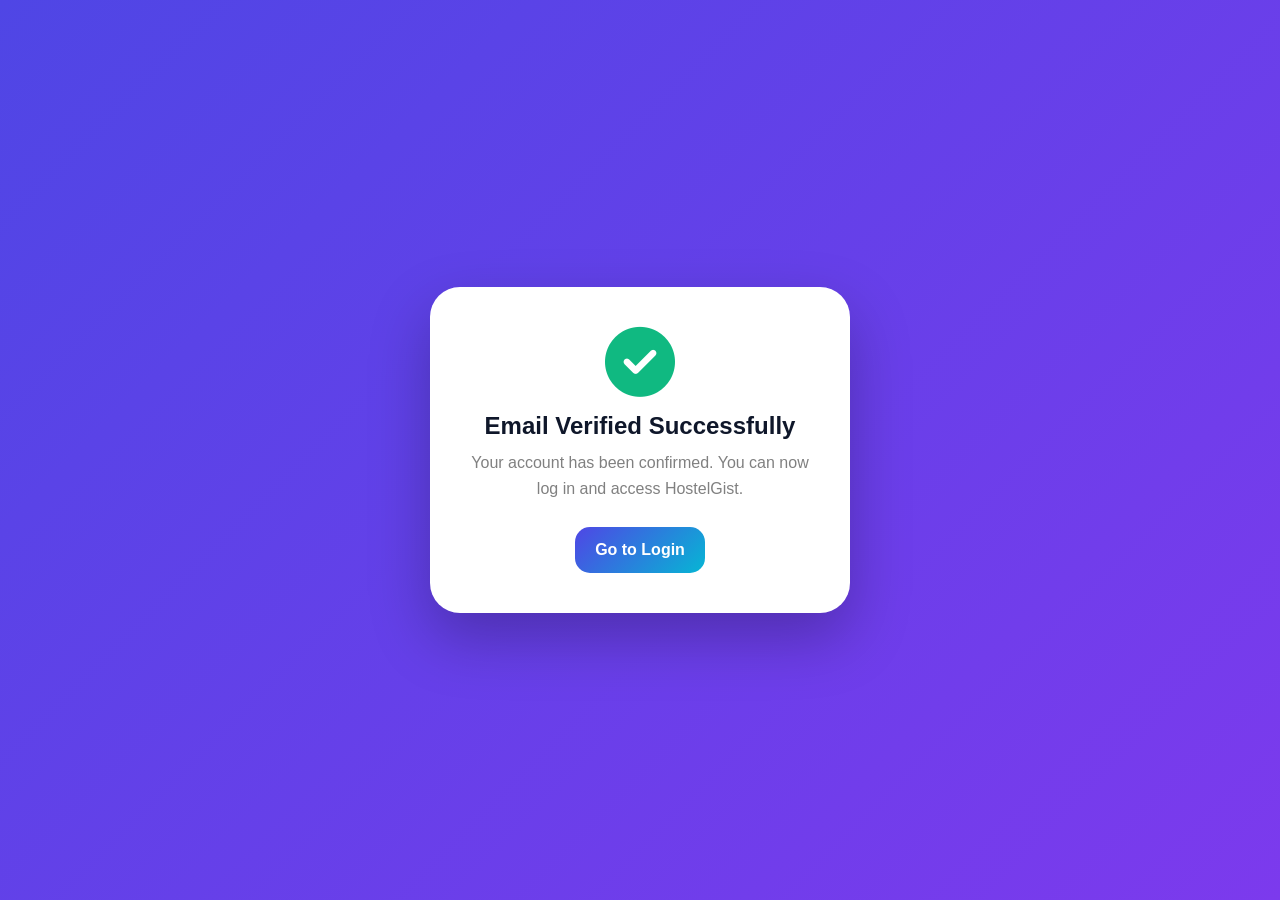
<file: email-confirm-success.html>
<!DOCTYPE html>
<html lang="en">
<head>
  <meta charset="UTF-8" />
  <meta name="viewport" content="width=device-width, initial-scale=1.0"/>
  <title>Email Verified - HostelGist</title>

  <link rel="stylesheet" href="css/style.css"/>
  <link rel="stylesheet" href="https://cdnjs.cloudflare.com/ajax/libs/font-awesome/6.5.0/css/all.min.css"/>

  <style>
    body {
      display:flex;
      align-items:center;
      justify-content:center;
      min-height:100vh;
      background: linear-gradient(135deg,#4f46e5,#7c3aed);
    }

    .success-card {
      background:white;
      padding:40px;
      border-radius:30px;
      text-align:center;
      max-width:420px;
      width:90%;
      box-shadow:0 25px 60px rgba(0,0,0,0.25);
      animation: pop 0.4s ease;
    }

    @keyframes pop {
      from { transform: scale(0.8); opacity:0; }
      to { transform: scale(1); opacity:1; }
    }

    .success-icon {
      font-size:70px;
      color:#10b981;
      margin-bottom:15px;
    }

    h1 {
      margin-bottom:10px;
      font-size:24px;
    }

    p {
      color:gray;
      margin-bottom:25px;
      line-height:1.6;
    }

    .btn {
      display:inline-block;
      padding:14px 20px;
      background:linear-gradient(135deg,#4f46e5,#06b6d4);
      color:white;
      border-radius:15px;
      text-decoration:none;
      font-weight:700;
    }
  </style>
</head>

<body>

  <div class="success-card">

    <i class="fa fa-circle-check success-icon"></i>

    <h1>Email Verified Successfully</h1>

    <p>
      Your account has been confirmed.
      You can now log in and access HostelGist.
    </p>

    <a href="login.html" class="btn">
      Go to Login
    </a>

  </div>

</body>
</html>
</file>
<file: css/style.css>
/* =========================
GLOBAL
========================= */

*{
  margin:0;
  padding:0;
  box-sizing:border-box;
  font-family:'Segoe UI',sans-serif;
}

html{
  scroll-behavior:smooth;
}

:root{

  --brand:#6366f1;
  --brand-dark:#4338ca;
  --accent:#06b6d4;
  --pink:#ec4899;
  --orange:#f59e0b;
  --green:#10b981;
  --danger:#ef4444;

  --bg:#f3f6ff;
  --card:#ffffff;
  --text:#0f172a;
  --muted:#64748b;
  --border:#e2e8f0;

  --shadow:
  0 10px 30px rgba(99,102,241,0.10);

  --radius:24px;
}

body{

  background:
  linear-gradient(
    to bottom right,
    #eef2ff,
    #f8fafc
  );

  color:var(--text);

  min-height:100vh;

  overflow-x:hidden;
}

/* =========================
SCROLLBAR
========================= */

::-webkit-scrollbar{
  width:8px;
}

::-webkit-scrollbar-thumb{
  background:var(--brand);
  border-radius:20px;
}

/* =========================
LAYOUT
========================= */

.desktop-layout{
  display:flex;
  min-height:100vh;
}

.main{
  flex:1;
  margin-left:270px;
}

.app{
  padding:25px;
}

/* =========================
STATIC SIDEBAR
========================= */

.sidebar{

  width:270px;

  height:100vh;

  position:fixed;
  left:0;
  top:0;

  overflow-y:auto;

  z-index:1000;

  background:
  linear-gradient(
    180deg,
    #4f46e5,
    #7c3aed
  );

  padding:25px 18px;

  color:white;

  box-shadow:
  0 0 30px rgba(0,0,0,0.12);
}

.sidebar-top{
  display:flex;
  align-items:center;
  gap:14px;
  margin-bottom:35px;
}

.sidebar h2,
.sidebar h3{
  margin-bottom:25px;
  font-size:25px;
}

.sidebar-links{
  margin-top:20px;
}

.sidebar a{

  display:flex;
  align-items:center;
  gap:12px;

  padding:15px;

  margin-bottom:12px;

  border-radius:18px;

  color:white;

  text-decoration:none;

  font-weight:600;

  transition:0.3s ease;
}

.sidebar a:hover,
.sidebar .active{

  background:rgba(255,255,255,0.15);

  transform:translateX(5px);
}

.admin-link{
  background:var(--danger);
}

/* =========================
STATIC HEADER
========================= */

.header{

  position:sticky;
  top:0;

  z-index:900;

  display:flex;
  justify-content:space-between;
  align-items:center;

  padding:22px;

  margin-bottom:25px;

  background:rgba(255,255,255,0.88);

  backdrop-filter:blur(14px);

  border:1px solid rgba(255,255,255,0.5);

  border-radius:28px;

  box-shadow:var(--shadow);
}

.header-left{
  display:flex;
  align-items:center;
  gap:15px;
}

.logo-box{

  width:55px;
  height:55px;

  border-radius:18px;

  background:
  linear-gradient(
    135deg,
    var(--brand),
    var(--pink)
  );

  display:flex;
  align-items:center;
  justify-content:center;

  color:white;

  font-size:22px;

  flex-shrink:0;
}

.header h2{
  font-size:1.5rem;
}

.header small{
  color:var(--muted);
}

.header-right{
  display:flex;
  align-items:center;
  gap:12px;
}

.profile-circle,
.mini-btn{

  width:48px;
  height:48px;

  border-radius:16px;

  background:white;

  display:flex;
  align-items:center;
  justify-content:center;

  border:1px solid var(--border);

  cursor:pointer;

  transition:0.3s ease;
}

.profile-circle:hover,
.mini-btn:hover{

  transform:translateY(-3px);

  box-shadow:
  0 10px 20px rgba(0,0,0,0.08);
}

/* =========================
SEARCH
========================= */

.search{

  display:flex;
  align-items:center;
  gap:12px;

  background:white;

  padding:18px 22px;

  border-radius:20px;

  margin-bottom:20px;

  box-shadow:var(--shadow);
}

.search i{
  color:var(--brand);
  font-size:18px;
}

.search input{

  border:none;
  outline:none;

  width:100%;

  font-size:15px;

  background:transparent;
}

/* =========================
FILTERS
========================= */

.filters{
  display:flex;
  gap:12px;
  margin-bottom:25px;
  flex-wrap:wrap;
}

.filters button{

  width:auto;

  padding:13px 20px;

  border:none;

  border-radius:16px;

  background:white;

  color:var(--text);

  font-weight:700;

  cursor:pointer;

  transition:0.3s ease;

  box-shadow:var(--shadow);
}

.filters button:hover,
.filters button.active{

  background:
  linear-gradient(
    135deg,
    var(--brand),
    var(--accent)
  );

  color:white;

  transform:translateY(-2px);
}

/* =========================
HOSTEL GRID
========================= */

.hostel-grid{
  display:flex;
  flex-direction:column;
  gap:24px;
}

/* =========================
CARDS
========================= */

.card{

  display:flex;
  gap:20px;

  background:white;

  border-radius:30px;

  overflow:hidden;

  box-shadow:var(--shadow);

  transition:0.35s ease;

  cursor:pointer;

  position:relative;
}

.card:hover{

  transform:translateY(-8px);

  box-shadow:
  0 20px 45px rgba(79,70,229,0.18);
}

.card img{

  width:320px;
  height:260px;

  object-fit:cover;

  flex-shrink:0;
}

.card-content{
  padding:22px;
  flex:1;
}

.card-top{

  display:flex;
  justify-content:space-between;
  align-items:center;

  margin-bottom:10px;
}

.card h3{
  font-size:1.5rem;
}

.card p{

  color:var(--muted);

  margin-bottom:10px;

  line-height:1.7;
}

.location-text{
  font-size:15px;
}

.price{

  color:var(--brand);

  font-size:1.3rem;

  font-weight:800;
}

/* =========================
DETAIL PAGE IMAGE
========================= */

#details img{

  width:100%;

  max-width:100%;

  height:480px;

  object-fit:cover;

  border-radius:30px;

  display:block;

  margin-bottom:25px;

  box-shadow:
  0 20px 40px rgba(0,0,0,0.12);
}

/* =========================
GOOGLE PLAY STYLE STARS
========================= */

.rating-row{

  display:flex;
  align-items:center;

  gap:10px;

  margin:14px 0;
}

.stars{
  display:flex;
  gap:4px;
}

/* SAME AS HOME PAGE */

.active-star {
  color:#fbbc04 !important;
  font-size:30px;
  text-shadow: 0 2px 8px rgba(251,188,4,0.5);
}

.inactive-star {
  color:#d1d5db !important;
  font-size:30px;
}

/* review stars smaller */
.mini-stars .active-star,
.mini-stars .inactive-star {
  font-size:16px !important;
}

/* review selector */
#stars i {
  font-size:32px;
  cursor:pointer;
  transition:0.3s ease;
  color:#d1d5db;
}

#stars i.active {
  color:#fbbc04 !important;
}

/* =========================
REVIEWS
========================= */

.review-box{
  margin-top:15px;
}

.review-item{

  background:white;

  padding:20px;

  border-radius:24px;

  margin-bottom:16px;

  border:1px solid #edf2f7;

  box-shadow:
  0 8px 25px rgba(0,0,0,0.05);
}

.review-top{

  display:flex;
  justify-content:space-between;
  align-items:center;

  margin-bottom:12px;
}

.review-item strong{
  color:#111827;
  font-size:15px;
}

.review-item p{
  margin:0;
  color:var(--muted);
  line-height:1.7;
}

/* =========================
BUTTONS
========================= */

button{

  border:none;

  padding:14px 18px;

  border-radius:18px;

  background:
  linear-gradient(
    135deg,
    var(--brand),
    var(--accent)
  );

  color:white;

  font-weight:700;

  cursor:pointer;

  transition:0.3s ease;
}

button:hover{

  transform:translateY(-3px);

  box-shadow:
  0 10px 20px rgba(99,102,241,0.2);
}

.small-btn{
  margin-top:12px;
}

.edit-btn{
  background:var(--green);
}

.delete-btn{
  background:var(--danger);
}

/* =========================
FORMS
========================= */

.form-card{

  background:white;

  padding:30px;

  border-radius:30px;

  box-shadow:var(--shadow);
}

input,
textarea{

  width:100%;

  padding:16px 18px;

  border-radius:18px;

  border:1px solid var(--border);

  margin:10px 0;

  outline:none;

  background:#fff;

  transition:0.3s ease;

  font-size:15px;
}

textarea{
  resize:none;
  min-height:120px;
}

input:focus,
textarea:focus{

  border-color:var(--brand);

  box-shadow:
  0 0 0 4px rgba(99,102,241,0.12);
}

/* =========================
PROFILE
========================= */

.profile-avatar{

  width:95px;
  height:95px;

  border-radius:50%;

  background:
  linear-gradient(
    135deg,
    var(--brand),
    var(--pink)
  );

  display:flex;
  align-items:center;
  justify-content:center;

  color:white;

  font-size:36px;

  margin:auto;

  box-shadow:
  0 10px 25px rgba(99,102,241,0.25);
}

/* =========================
CONTACT BUTTONS
========================= */

.contact-box{
  margin-top:20px;
}

.contact-btn{

  display:flex;
  align-items:center;
  justify-content:center;
  gap:10px;

  text-decoration:none;

  padding:16px;

  border-radius:18px;

  margin-top:15px;

  color:white;

  font-weight:700;

  transition:0.3s ease;
}

.contact-btn:hover{
  transform:translateY(-3px);
}

.email-btn{
  background:#2563eb;
}

.whatsapp-btn{
  background:#10b981;
}

/* =========================
AUTH PAGES
========================= */

.auth-page,
.admin-body{

  min-height:100vh;

  display:flex;
  align-items:center;
  justify-content:center;

  padding:20px;

  background:
  linear-gradient(
    135deg,
    #4f46e5,
    #7c3aed
  );
}

.auth-card,
.admin-login-card{

  width:100%;
  max-width:430px;

  background:white;

  border-radius:30px;

  padding:35px;

  box-shadow:
  0 25px 50px rgba(0,0,0,0.2);
}

.auth-logo,
.admin-top{
  text-align:center;
  margin-bottom:25px;
}

.auth-logo p,
.admin-top p{
  color:gray;
  margin-top:8px;
}

.input-group{
  position:relative;
  margin-bottom:18px;
}

.input-group i{

  position:absolute;

  left:16px;
  top:19px;

  color:gray;
}

.input-group input{
  padding-left:48px;
}

.auth-switch{

  text-align:center;

  margin-top:15px;

  color:gray;
}

.auth-switch a{

  color:var(--brand);

  text-decoration:none;

  font-weight:700;
}

/* =========================
BOTTOM NAV
========================= */

.nav{

  position:fixed;

  bottom:0;

  width:100%;

  background:white;

  display:none;

  justify-content:space-around;

  padding:14px 0;

  border-top:1px solid var(--border);

  z-index:999;

  box-shadow:
  0 -5px 20px rgba(0,0,0,0.05);
}

.nav a{

  color:var(--muted);

  text-decoration:none;

  display:flex;
  flex-direction:column;
  align-items:center;

  gap:4px;

  font-size:12px;
}

.nav a.active{
  color:var(--brand);
}

.nav i{
  font-size:22px;
}

/* =========================
MAP PAGE
========================= */

#map{
  height:100vh;
  width:100%;
}

/* =========================
ADMIN DASHBOARD
========================= */

.admin-card-actions{
  display:flex;
  gap:10px;
  margin-top:10px;
}

/* =========================
MOBILE
========================= */

@media(max-width:900px){

  .desktop-layout{
    display:block;
  }

  .sidebar{
    display:none;
  }

  .main{
    margin-left:0;
  }

  .nav{
    display:flex;
  }

  .main{
    padding-bottom:90px;
  }

  .app{
    padding:18px;
  }

  .header{
    padding:18px;
    border-radius:20px;
  }

  .card{
    flex-direction:column;
  }

  .card img{
    width:100%;
    height:220px;
  }

  #details img{
    height:280px;
  }

  .card-top{
    flex-direction:column;
    align-items:flex-start;
    gap:8px;
  }

  .filters{
    overflow:auto;
    flex-wrap:nowrap;
  }

  .filters button{
    min-width:130px;
  }

  .active-star,
  .inactive-star{
    font-size:24px;
  }

  .rating-text{
    font-size:18px;
  }

  #stars i{
    font-size:28px;
  }
}
.input-group {
  position: relative;
}

.toggle-password {
  position: absolute;
  margin-left: 250px;
  margin-top: 15px;
  right: 15px;
  top: 50%;
  transform: translateY(-50%);
  cursor: pointer;
  color: gray;
  transition: 0.3s ease;
}

.toggle-password:hover {
  color: var(--brand);
}
</file>
